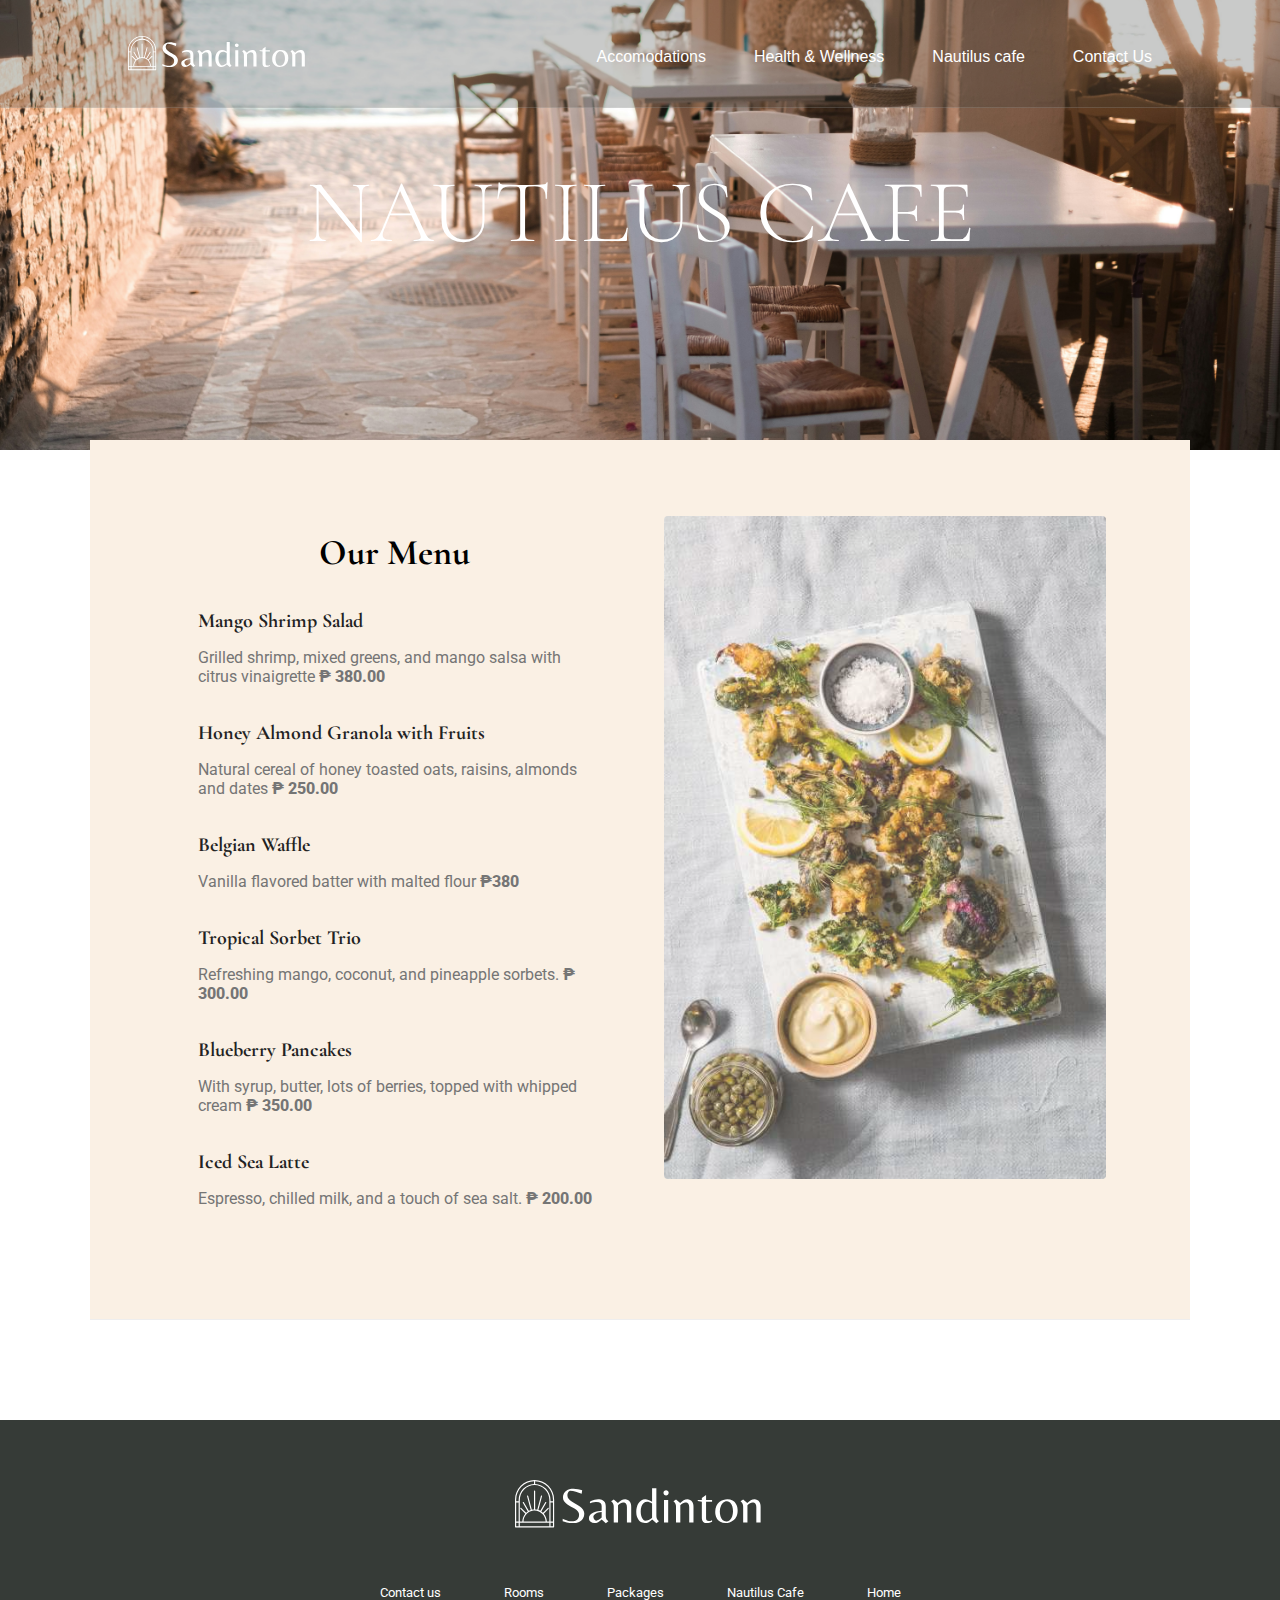
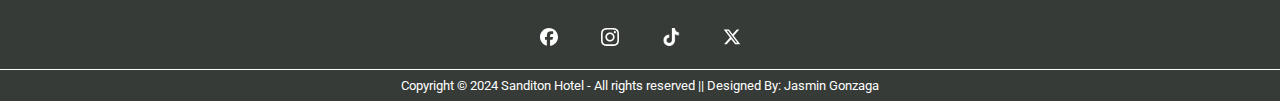
<file: cafe.html>
<!DOCTYPE html>
<html lang="en">

<head>
  <meta charset="utf-8">
  <meta name="viewport" content="width=device-width, initial-scale=1.0">
  <link href="styles.css" rel="stylesheet" type="text/css" />
  <title>Nautilus Cafe</title>
</head>

<body>
<!-- NAV MENU-->

    <script src="script.js"></script>
    <header class="header" id="navigation-menu">
        <div class= "container">
            <nav>
                <a href="index.html" class="logo"><img src="images/Vectorlogo white 2.svg" alt="logo"> </a>

                <ul class="nav-menu">
                    <li> <a href="room.html" class="nav-link">Accomodations</a></li>
                    <li><a href="facilities.html" class="nav-link">Health & Wellness</a></li>
                    <li><a href="cafe.html" class="nav-link">Nautilus cafe</a></li>
                    <li><a href="contacts.html" class="nav-link">Contact Us</a></li>
                </ul>
            </nav>
        </div>
    </header>

<!-- HEADER-->

    <section class="page-header">
        <div class="head_container">
            <div class="box">
                <div class="text">
                    <h1>Nautilus Cafe</h1>
                </div>
            </div>
            <div class="image">
                <img src="images/david-kaloczi-AuR4zhCKC_8-unsplash.jpg" alt="">
            </div>
        </div>
    </section>

<!-- MENU-->

<div class="menu">
    
    <div class="content">
        <div class="row padding-64" id="menu">
            <div class="col l6 padding-large">
          <h1 class="center">Our Menu</h1><br>
          <h4>Mango Shrimp Salad</h4>
          <p class="text-grey">Grilled shrimp, mixed greens, and mango salsa with citrus vinaigrette <span class="price">₱ 380.00</span></p><br>
        
          <h4>Honey Almond Granola with Fruits</h4>
          <p class="text-grey">Natural cereal of honey toasted oats, raisins, almonds and dates <span class="price">₱ 250.00</span></p><br>
        
          <h4>Belgian Waffle</h4>
          <p class="text-grey">Vanilla flavored batter with malted flour <span class="price">₱380</span></p><br>
        
          <h4>Tropical Sorbet Trio</h4>
          <p class="text-grey">Refreshing mango, coconut, and pineapple sorbets. <span class="price">₱ 300.00</span></p><br>
        
          <h4>Blueberry Pancakes</h4>
          <p class="text-grey">With syrup, butter, lots of berries, topped with whipped cream  <span class="price">₱ 350.00</span></p><br>
          
          <h4>Iced Sea Latte</h4>
          <p class="text-grey">Espresso, chilled milk, and a touch of sea salt. <span class="price">₱ 200.00</span></p>
          
        </div>

        <div class="col l6 padding-large">
            <img src="images/tablesetting.jpg" class="round image opacity-min" alt="Menu" style="width:100%">
          </div>
        </div>

    </div>

    <hr>
</div>

<!-- FOOTER-->

<footer>


  <div class="footer">  

    <div class="footer-img">
      <img src="images/Vectorlogo white 2.svg" alt="logo">
    </div>
    
    <div class="row" id="row1">
      <ul>
        <li><a href="contacts.html">Contact us</a></li>
        <li><a href="room.html">Rooms</a></li>
        <li><a href="facilities.html">Packages</a></li>
        <li><a href="cafe.html">Nautilus Cafe</a></li>
        <li><a href="index.html">Home</a></li>
      </ul>
    </div>

    <div class="footer-content" id="row2"></div>
      <div class="row">
      <a href=""><img src="images/Platform=Facebook, Color=Negative.svg" class="socmed" alt="fb logo"></a>
      <a href="#"><img src="images/Platform=Instagram, Color=Negative.svg" class="socmed" alt="ig logo"></a>
      <a href="#"><img src="images/Platform=TikTok, Color=Negative.png" class="socmed" alt="tiktok logo"></i></a>
      <a href="#"><img src="images/Platform=X (Twitter), Color=Negative.svg" class="socmed" alt="x logo"></i></a>
    </div>

    <div class="row" id="row3">
     Copyright © 2024 Sanditon Hotel - All rights reserved || Designed By: Jasmin Gonzaga 
    </div>
  </div>

</footer>


</body>

</html>
</file>
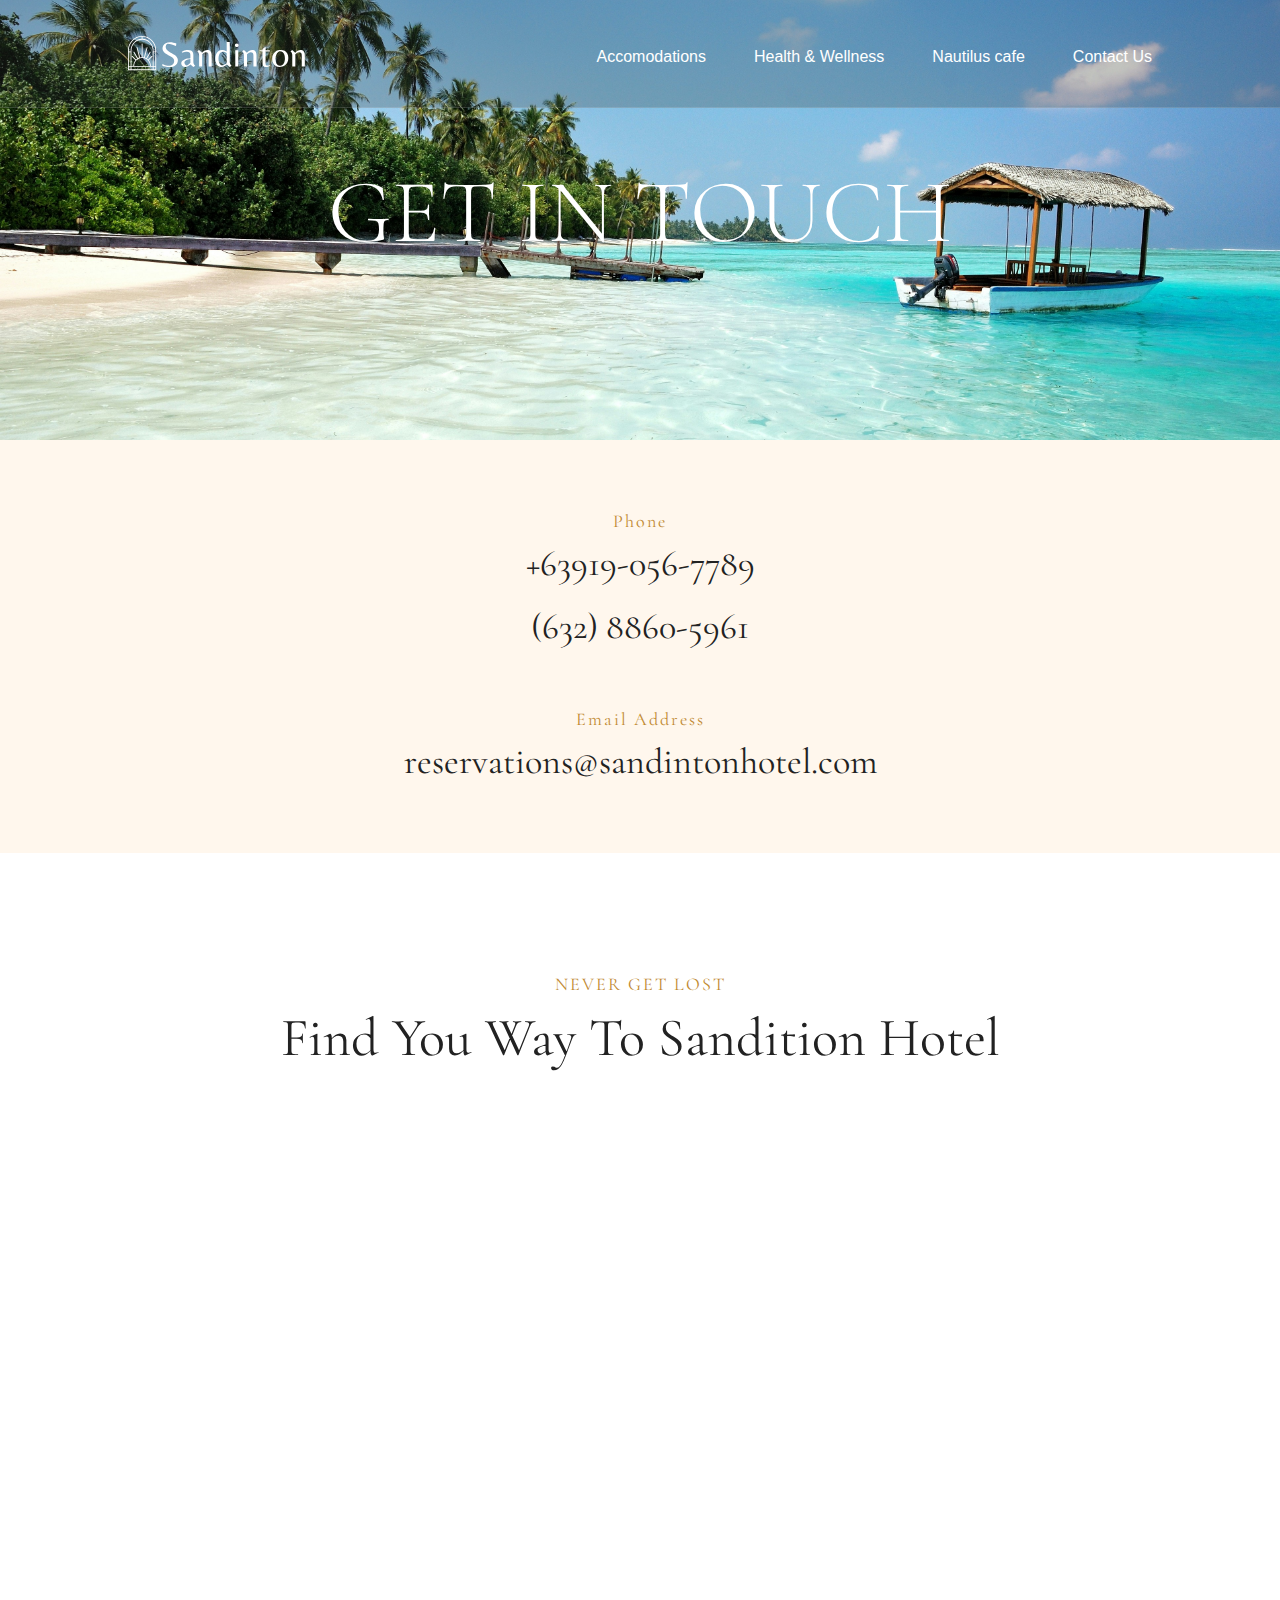
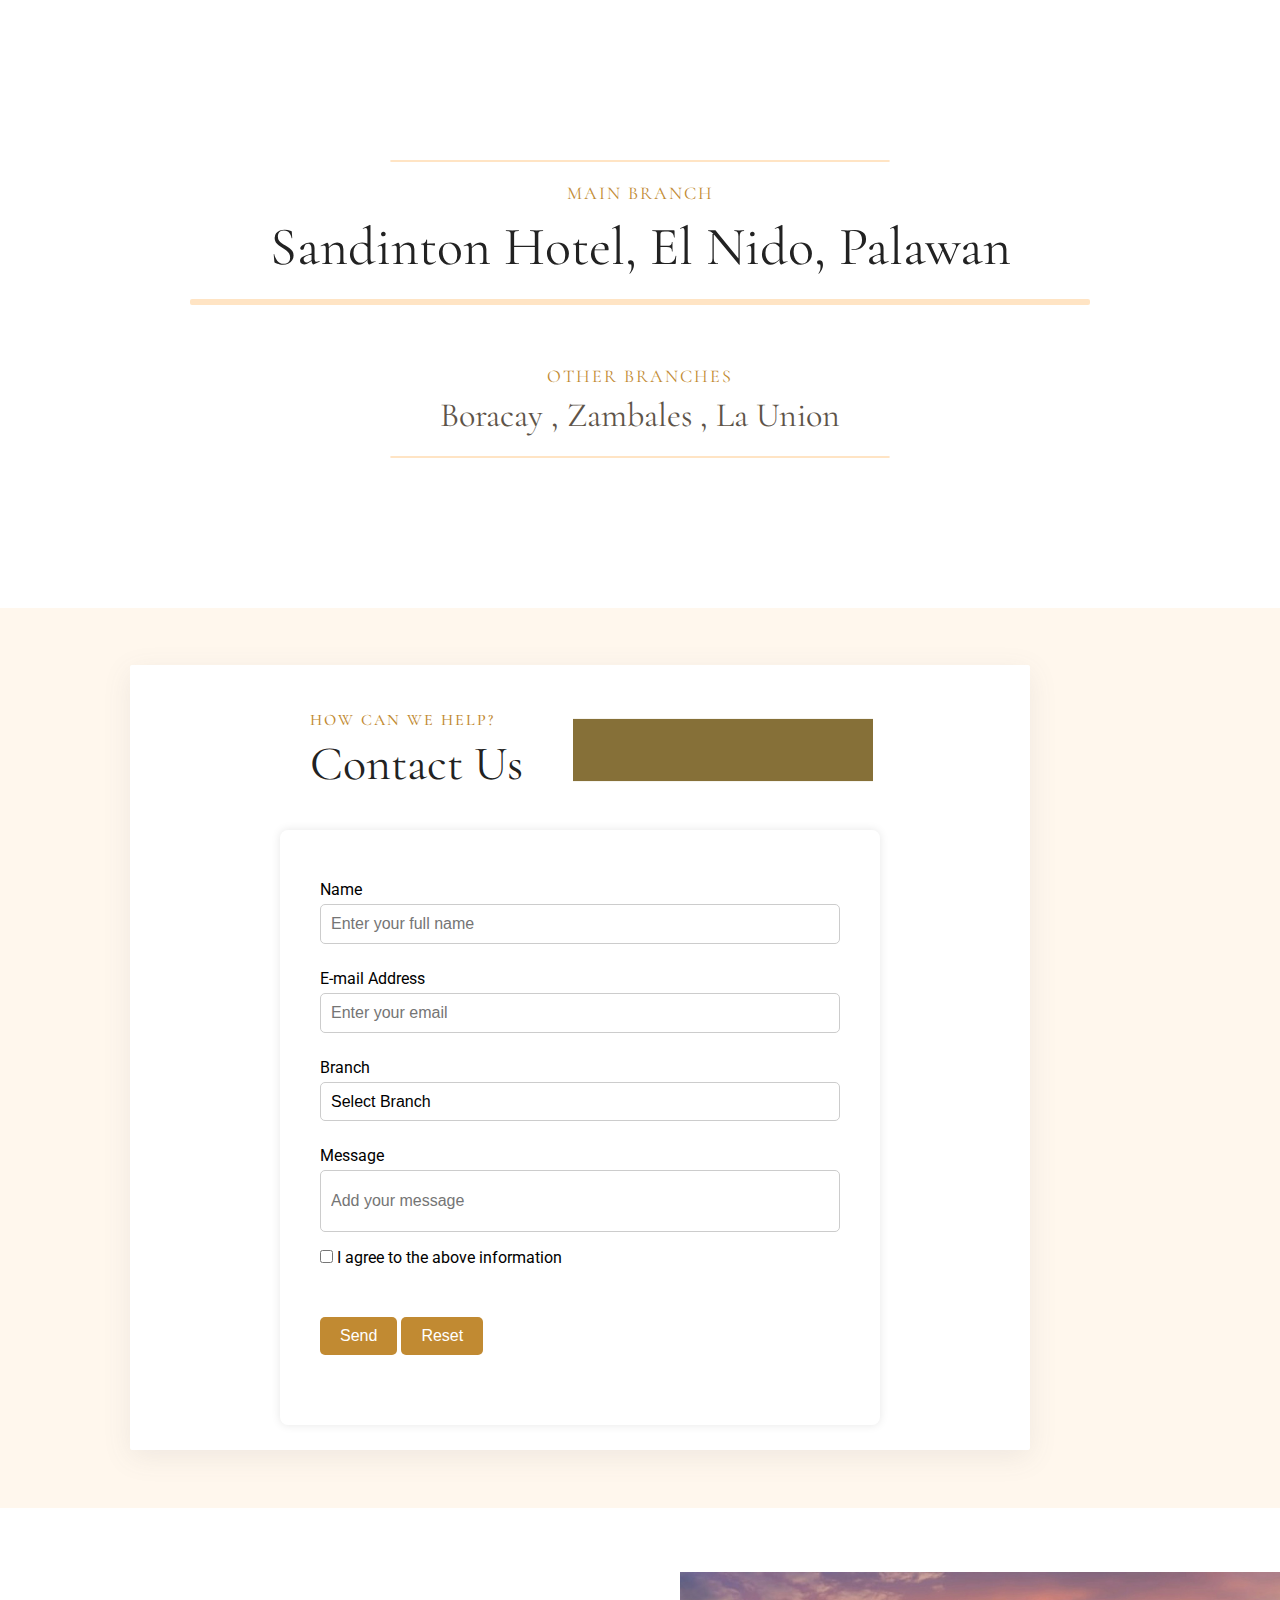
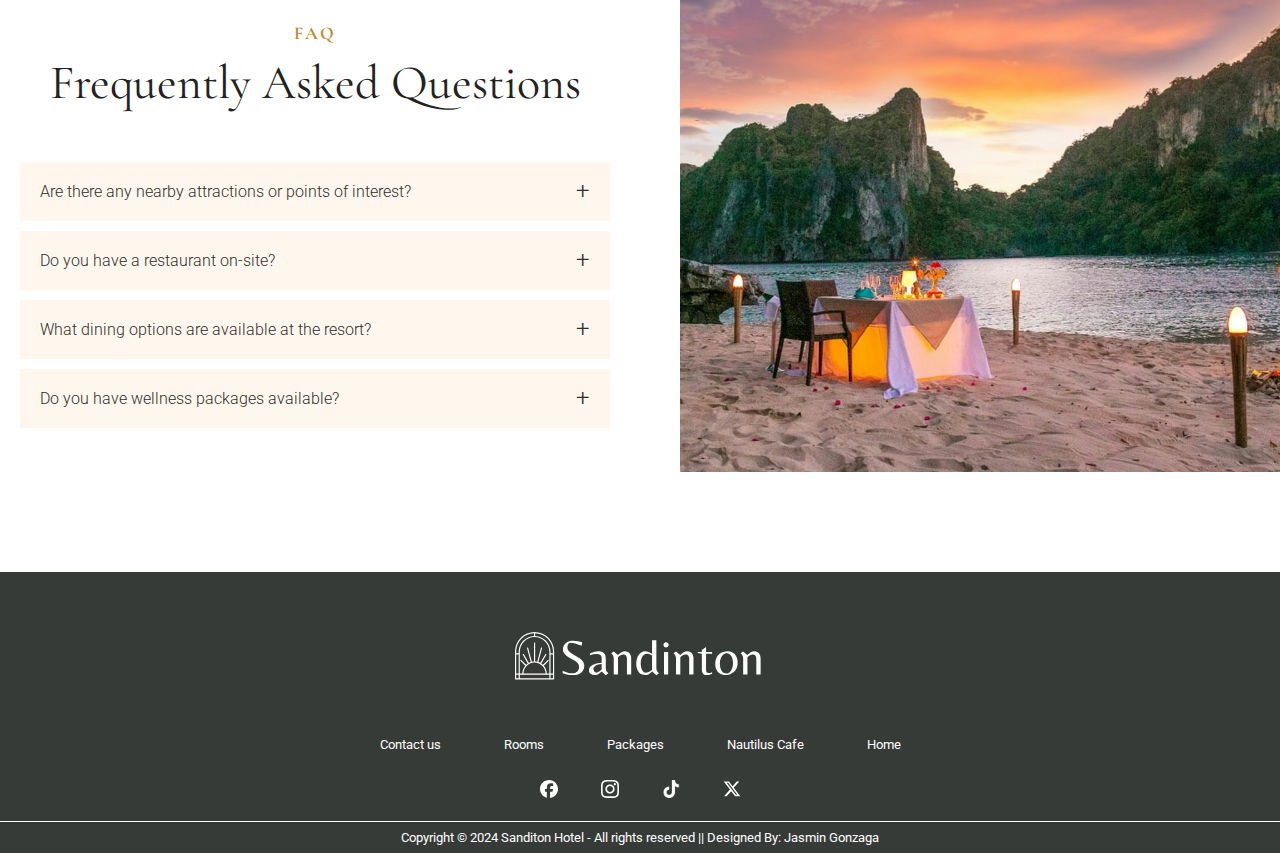
<file: contacts.html>
<!DOCTYPE html>
<html lang="en">

<head>
  <meta charset="utf-8">
  <meta name="viewport" content="width=device-width, initial-scale=1.0">

  <title>Contact Us</title>
  <link href="styles.css" rel="stylesheet" type="text/css" />
  <title>Contact Us</title>
</head>

<body>
<!-- NAV MENU-->

    <script src="script.js"></script>
    <header class="header" id="navigation-menu">
        <div class= "container">
            <nav>
                <a href="index.html" class="logo"><img src="images/Vectorlogo white 2.svg" alt="logo"> </a>

                <ul class="nav-menu">
                    <li> <a href="room.html" class="nav-link">Accomodations</a></li>
                    <li><a href="facilities.html" class="nav-link">Health & Wellness</a></li>
                    <li><a href="cafe.html" class="nav-link">Nautilus cafe</a></li>
                    <li><a href="contacts.html" class="nav-link">Contact Us</a></li>
                </ul>
            </nav>
        </div>
    </header>

<!-- HEADER-->

    <section class="page-header">
        <div class="head_container">
            <div class="box">
                <div class="text">
                    <h1>Get In Touch</h1>
                </div>
            </div>
            <div class="image">
                <img src="images/colin-watts-M1ObxvsWVhY-unsplash.jpg" alt="">
            </div>
        </div>

<!-- INFO-->

        <section class="contact">
            <h5 class="kind"> Phone </h5>
                <h2>+63919-056-7789 </h2>
                <h2>(632) 8860-5961</h2>
                <br>
            <h5 class="kind"> Email Address </h5>
                <h2>reservations@sandintonhotel.com</h2>
    </section>


<!-- MAP-->
    <div class="map-header">
        <h5>NEVER GET LOST</h5>
        <h2>Find You Way To Sandition Hotel</h2>
    </div>
    <section class="map top">
        <iframe src="https://www.google.com/maps/embed?pb=!1m18!1m12!1m3!1d3861.0507844553777!2d121.18258987574117!3d14.596182077183526!2m3!1f0!2f0!3f0!3m2!1i1024!2i768!4f13.1!3m3!1m2!1s0x3397bf45d68e5a9f%3A0x21a275f0933519f4!2sMelendres%20Farm!5e0!3m2!1sen!2sph!4v1708708498834!5m2!1sen!2sph" width="600" height="450" style="border:0;"
          allowfullscreen="" loading="lazy"></iframe>
      </section>
    </section>

    <div id="Full-address">
        <hr class="detail">
        <h5>MAIN BRANCH</h5>
        <h2>Sandinton Hotel, El Nido, Palawan</h2>
        <hr class="detail1">
        
        <br/><br/>
            <h5>OTHER BRANCHES</h5>
            <h3>Boracay , Zambales , La Union</h3>        
            <hr class="detail">

        </div>

    </div>

<!-- FORM-->

<div class="containerz">
    <div class="contact-box">
        <div class="left"></div>
        <div class="right">
            <div class="header">
                <div class="header-text">
                    <h5>HOW CAN WE HELP?</h5>
                    <h2>Contact Us</h2>
                </div>

                <div class="header-img">
                    <img src="images/Rectangle 4538.svg" alt="shape" id="shape">
                </div>
             </div>
            <form name="RegForm" class="RegForm" >
                
            <p>
                <label for="name">Name</label>
                <input type="text" id="name" name="Name" placeholder="Enter your full name"/>
                <span id="name-error" class="error-message"></span>
            </p>

            <br/>


            <p>
                <label for="email">E-mail Address</label>
                <input type="text" id="email" name="Email" placeholder="Enter your email"/>
                <span id="email-error" class="error-message"></span>
            </p>

            <br/>



            <p>
                <label for="subject">Branch</label>
                <select id="subject" name="subject">

                    <option value="">Select Branch</option> 
                    <option value="El Nido, Palawan">El Nido, Palawan</option>
                    <option value="Boracay">Boracay</option>
                    <option value="Liwliwa, Zambales">Liwliwa, Zambales</option>
                    <option value="La Union">La Union</option>

                </select>                 

                <span id="subject-error" class="error-message"></span>
            </p>

            <br/>

            <p>
                <label for="message">Message</label>
                <input type="text" id="message" name="message" placeholder="Add your message"/>
                <span id="message-error" class="error-message"></span>
            </p>



            <p id="checkbox-form">
                <input type="checkbox" id="agree" name="Agree"/>

                <label for="agree"
                    >I agree to the above
                    information</label
                >
                
                <br/>

                <span
                    id="agree-error"
                    class="error-message"
                ></span>
            </p>

            <br/>

            <p id="form-buttons">
                <input
                    type="button"
                    value="Send"
                    name="Submit"
                    onclick="validateForm()"
                />

                <input
                    type="reset"
                    value="Reset"
                    name="Reset"
                />
            </p>
    
        </form>
        
        </div>
    </div>
</div>

<!-- FAQ Accordion-->
 

<div class="accordion-box">
    
    <div class="accordion">

        <div class="accordion-title">
            <h5>FAQ</h5>
            <h2>Frequently Asked Questions</h2>
        </div>
        <div class="contentBx">
            <div class="label">Are there any nearby attractions or points of interest?</div>
            <div class="content">
                <p>Yes, our resort is ideally located near a variety of attractions including scenic hiking trails, cultural landmarks, and vibrant local markets. Our concierge team can provide recommendations and assist with arranging excursions.</p>
            </div>
        </div>

        <div class="contentBx">
            <div class="label">Do you have a restaurant on-site?</div>
            <div class="content">
                <p>Yes, we have a beachfront restaurant that serves organic, locally sourced meals focusing on health and wellness. Our menu is carefully crafted to nourish both body and soul.</p>
            </div>
        </div>

        <div class="contentBx">
            <div class="label">What dining options are available at the resort?</div>
            <div class="content">
                <p>We offer a variety of dining experiences, including our beachfront restaurant serving gourmet cuisine, a casual poolside bar, and in-room dining options for your convenience.</p>
            </div>
        </div>


        <div class="contentBx">
            <div class="label">Do you have wellness packages available?</div>
            <div class="content">
                <p>Absolutely! We offer tailored wellness packages that include activities such as yoga classes, guided meditation sessions, beachside fitness activities, nutritional workshops, and more. Contact our wellness concierge to customize your wellness retreat.</p>
            </div>
        </div>
    </div>

    <div class="accordion-img">
        <img src="images/cauayan-island-resort-9nN0t9m9onU-unsplash.jpg" class = "FAQ-img1" alt="">
    </div>

</div>

    <script>
    const accordion = document.getElementsByClassName("contentBx");

    for (i=0; 1<accordion.length; i++) {
    accordion[i].addEventListener('click', function(){
        this.classList.toggle('active')
     })
    }
    </script>



<!-- FOOTER-->

<footer>


    <div class="footer">  

      <div class="footer-img">
        <img src="images/Vectorlogo white 2.svg" alt="logo">
      </div>
      
      <div class="row" id="row1">
        <ul>
          <li><a href="contacts.html">Contact us</a></li>
          <li><a href="room.html">Rooms</a></li>
          <li><a href="facilities.html">Packages</a></li>
          <li><a href="cafe.html">Nautilus Cafe</a></li>
          <li><a href="index.html">Home</a></li>
        </ul>
      </div>

      <div class="footer-content" id="row2"></div>
        <div class="row">
        <a href=""><img src="images/Platform=Facebook, Color=Negative.svg" class="socmed" alt="fb logo"></a>
        <a href="#"><img src="images/Platform=Instagram, Color=Negative.svg" class="socmed" alt="ig logo"></a>
        <a href="#"><img src="images/Platform=TikTok, Color=Negative.png" class="socmed" alt="tiktok logo"></i></a>
        <a href="#"><img src="images/Platform=X (Twitter), Color=Negative.svg" class="socmed" alt="x logo"></i></a>
      </div>

      <div class="row" id="row3">
       Copyright © 2024 Sanditon Hotel - All rights reserved || Designed By: Jasmin Gonzaga 
      </div>
    </div>

</footer>

</body>
</html>
</file>
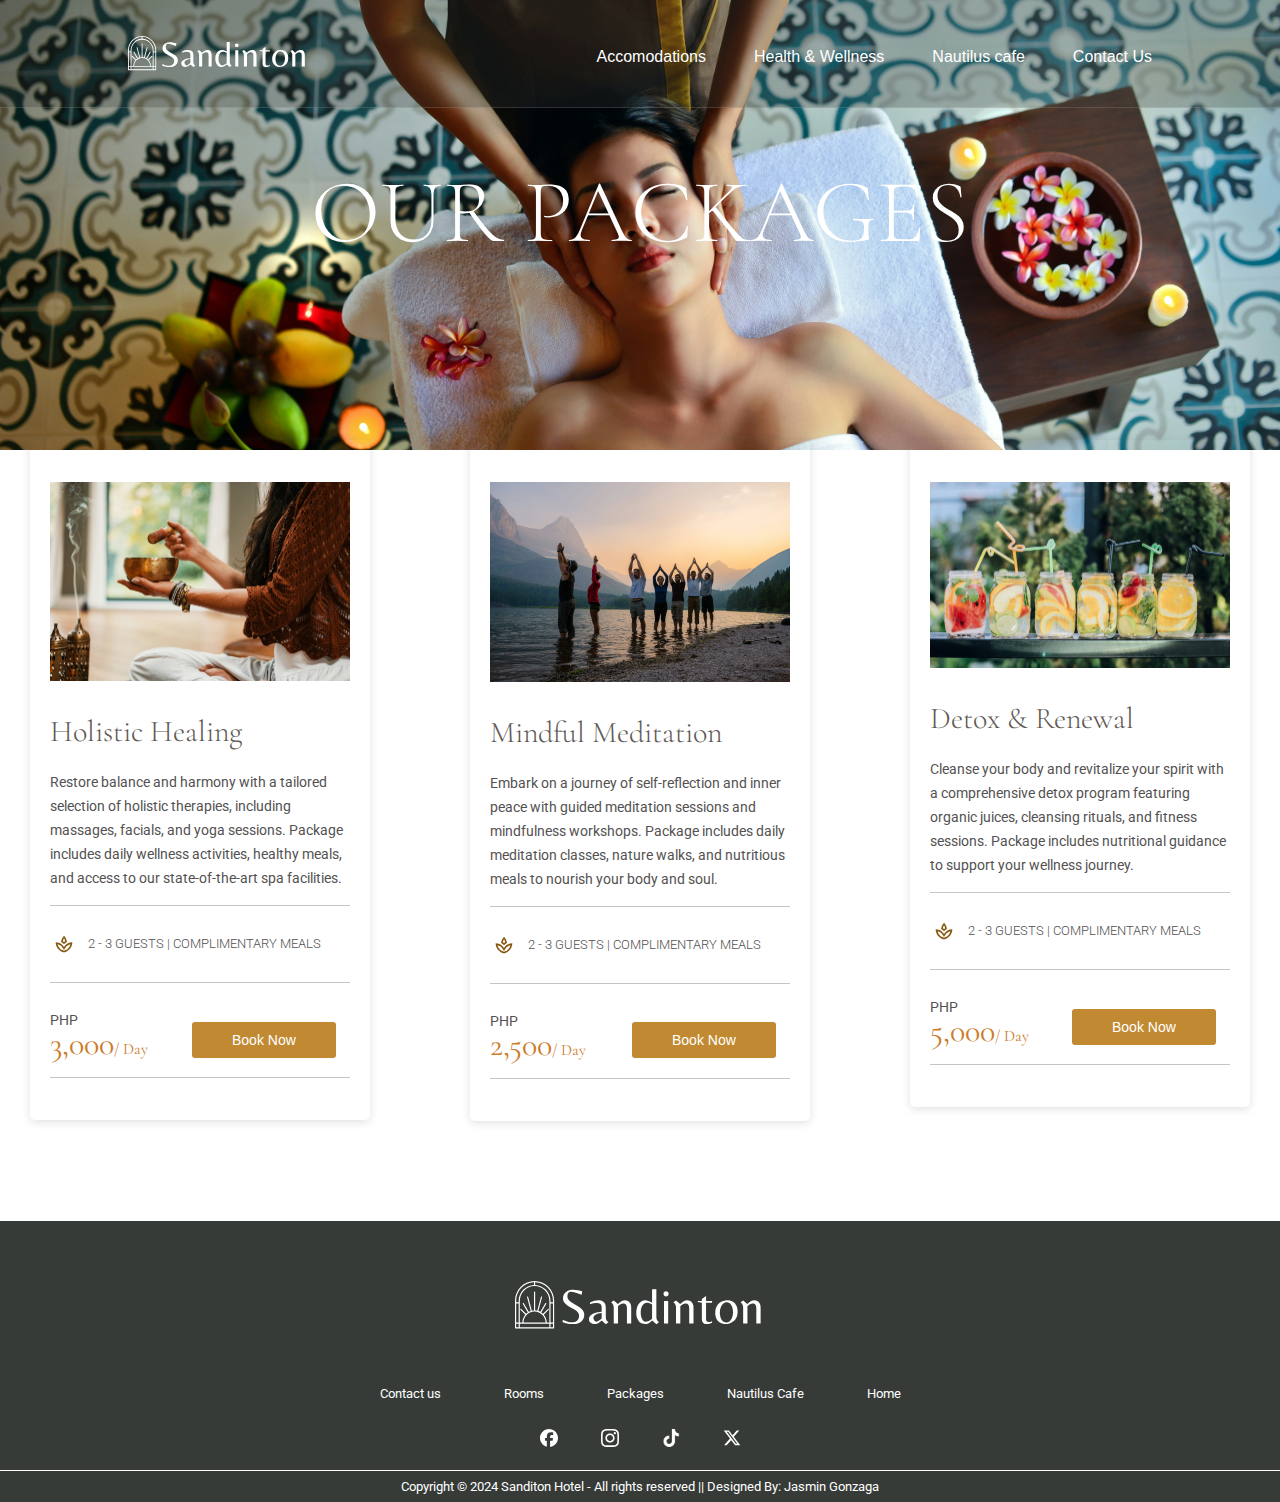
<file: facilities.html>
<!DOCTYPE html>
<html lang="en">

<head>
  <meta charset="utf-8">
  <meta name="viewport" content="width=device-width, initial-scale=1.0">

  <link href="styles.css" rel="stylesheet" type="text/css" />
  <title>Health & Wellness Packages</title>
</head>

<body>
<!-- NAV MENU-->

    <script src="script.js"></script>
    <header class="header" id="navigation-menu">
        <div class= "container">
            <nav>
                <a href="index.html" class="logo"><img src="images/Vectorlogo white 2.svg" alt="logo"> </a>

                <ul class="nav-menu">
                    <li> <a href="room.html" class="nav-link">Accomodations</a></li>
                    <li><a href="facilities.html" class="nav-link">Health & Wellness</a></li>
                    <li><a href="cafe.html" class="nav-link">Nautilus cafe</a></li>
                    <li><a href="contacts.html" class="nav-link">Contact Us</a></li>
                </ul>
            </nav>
        </div>
    </header>

<!-- HEADER-->

    <section class="page-header">
        <div class="head_container">
            <div class="box">
                <div class="text">
                    <h1>Our Packages</h1>
                </div>
            </div>
            <div class="image">
                <img src="images/the-anam-X1s5YSBw8lU-unsplash.jpg" alt="">
            </div>
        </div>


    </section>

<!-- packages-->
<section class="Our-packages">


<div class="packages-card">
<div class="card-container">
    <a href="/" class="hero-image-container">
        <img class="hero-image" src="images/conscious-design-VsI_74zRzAo-unsplash.jpg" alt="package image">
    </a>

    <main class="main-content">
        <h1><a href="#">Holistic Healing</a></h1>
        <p id="description-short">Restore balance and harmony with a tailored selection of holistic therapies, including massages, facials, and yoga sessions.
            Package includes daily wellness activities, healthy meals, and access to our state-of-the-art spa facilities.
        </p>
        <div class="flex-row">
            <div class="package-details">
                <img src="images/spa.svg" alt="icon details" class="small-image">
                <h2>2 - 3 Guests  |  complimentary meals</h2>
            </div>
        </div>
    </main>
    <div class="card-attribute">
      <p id="prices-card">PHP <span class="price-pack"><br/>3,000<span id="day">/ Day</span></span></p>
      <button class="book-now">Book Now</button>
      </div>
    </div>
</div>
</div>


<div class="packages-card">
  <div class="card-container">
      <a href="/" class="hero-image-container">
          <img class="hero-image" src="images/cole-allen-Lqv3cjyTMS8-unsplash.jpg" alt="package image">
      </a>
  
      <main class="main-content">
          <h1><a href="#">Mindful Meditation</a></h1>
          <p id="description-short">Embark on a journey of self-reflection and inner peace with guided meditation sessions and mindfulness workshops.
            Package includes daily meditation classes, nature walks, and nutritious meals to nourish your body and soul.
          </p>
          <div class="flex-row">
              <div class="package-details">
                  <img src="images/spa.svg" alt="icon details" class="small-image">
                  <h2>2 - 3 Guests  |  complimentary meals</h2>
              </div>
          </div>
      </main>
      <div class="card-attribute">
        <p id="prices-card">PHP <span class="price-pack"><br/>2,500<span id="day">/ Day</span></span></p>
        <button class="book-now">Book Now</button>
        </div>
      </div>
  </div>
  </div>

  <div class="packages-card">
    <div class="card-container">
        <a href="/" class="hero-image-container">
            <img class="hero-image" src="images/kaizen-nguy-n-jcLcWL8D7AQ-unsplash.jpg" alt="package image">
        </a>
    
        <main class="main-content">
            <h1><a href="#">Detox & Renewal</a></h1>
            <p id="description-short">Cleanse your body and revitalize your spirit with a comprehensive detox program featuring organic juices, cleansing rituals, and fitness sessions.
                Package includes nutritional guidance to support your wellness journey.
            </p>
            <div class="flex-row">
                <div class="package-details">
                    <img src="images/spa.svg" alt="icon details" class="small-image">
                    <h2>2 - 3 Guests  |  complimentary meals</h2>
                </div>
            </div>
        </main>
        <div class="card-attribute">
          <p id="prices-card">PHP <span class="price-pack"><br/>5,000<span id="day">/ Day</span></span></p>
          <button class="book-now">Book Now</button>
          </div>
        </div>
    </div>
    </div>


</section>


<!-- FOOTER-->

<footer>


    <div class="footer">  

      <div class="footer-img">
        <img src="images/Vectorlogo white 2.svg" alt="logo">
      </div>
      
      <div class="row" id="row1">
        <ul>
          <li><a href="contacts.html">Contact us</a></li>
          <li><a href="room.html">Rooms</a></li>
          <li><a href="facilities.html">Packages</a></li>
          <li><a href="cafe.html">Nautilus Cafe</a></li>
          <li><a href="index.html">Home</a></li>
        </ul>
      </div>

      <div class="footer-content" id="row2"></div>
        <div class="row">
        <a href=""><img src="images/Platform=Facebook, Color=Negative.svg" class="socmed" alt="fb logo"></a>
        <a href="#"><img src="images/Platform=Instagram, Color=Negative.svg" class="socmed" alt="ig logo"></a>
        <a href="#"><img src="images/Platform=TikTok, Color=Negative.png" class="socmed" alt="tiktok logo"></i></a>
        <a href="#"><img src="images/Platform=X (Twitter), Color=Negative.svg" class="socmed" alt="x logo"></i></a>
      </div>

      <div class="row" id="row3">
       Copyright © 2024 Sanditon Hotel - All rights reserved || Designed By: Jasmin Gonzaga 
      </div>
    </div>

</footer>

</body>
</html>
</file>
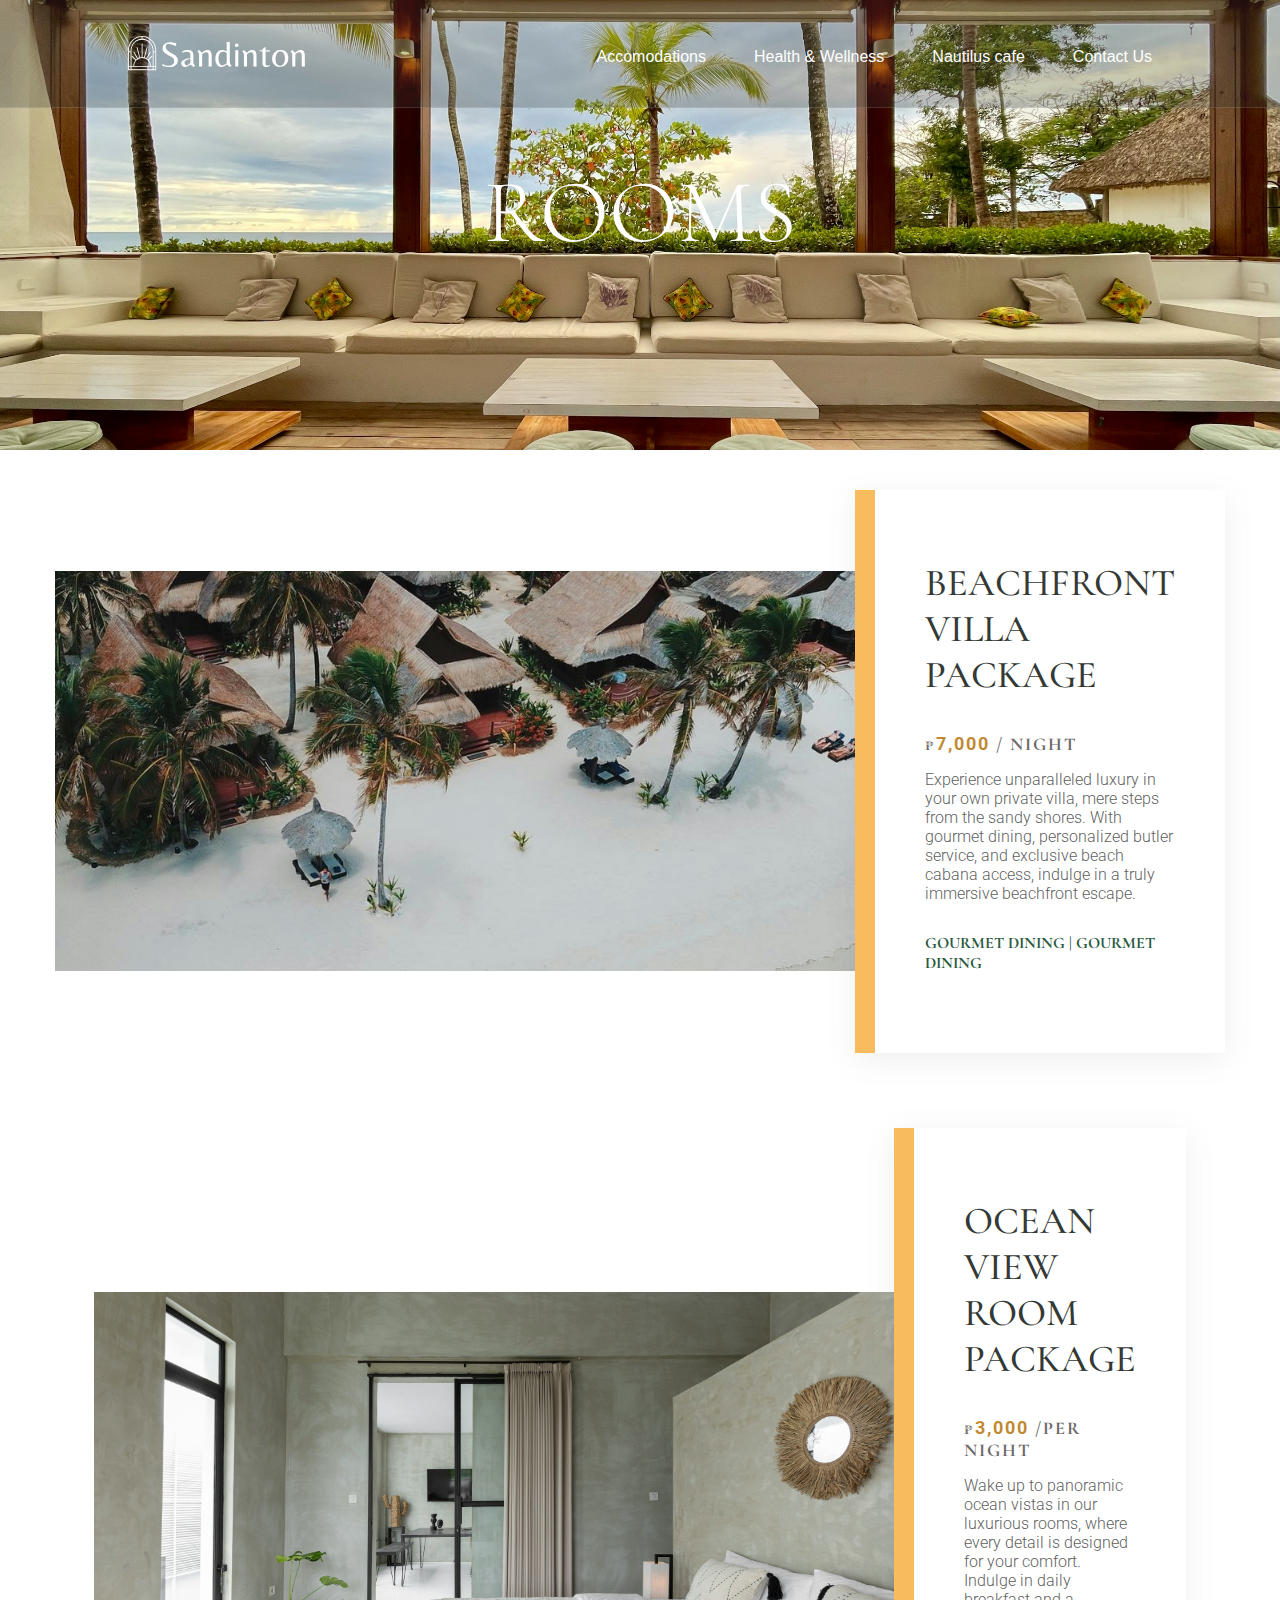
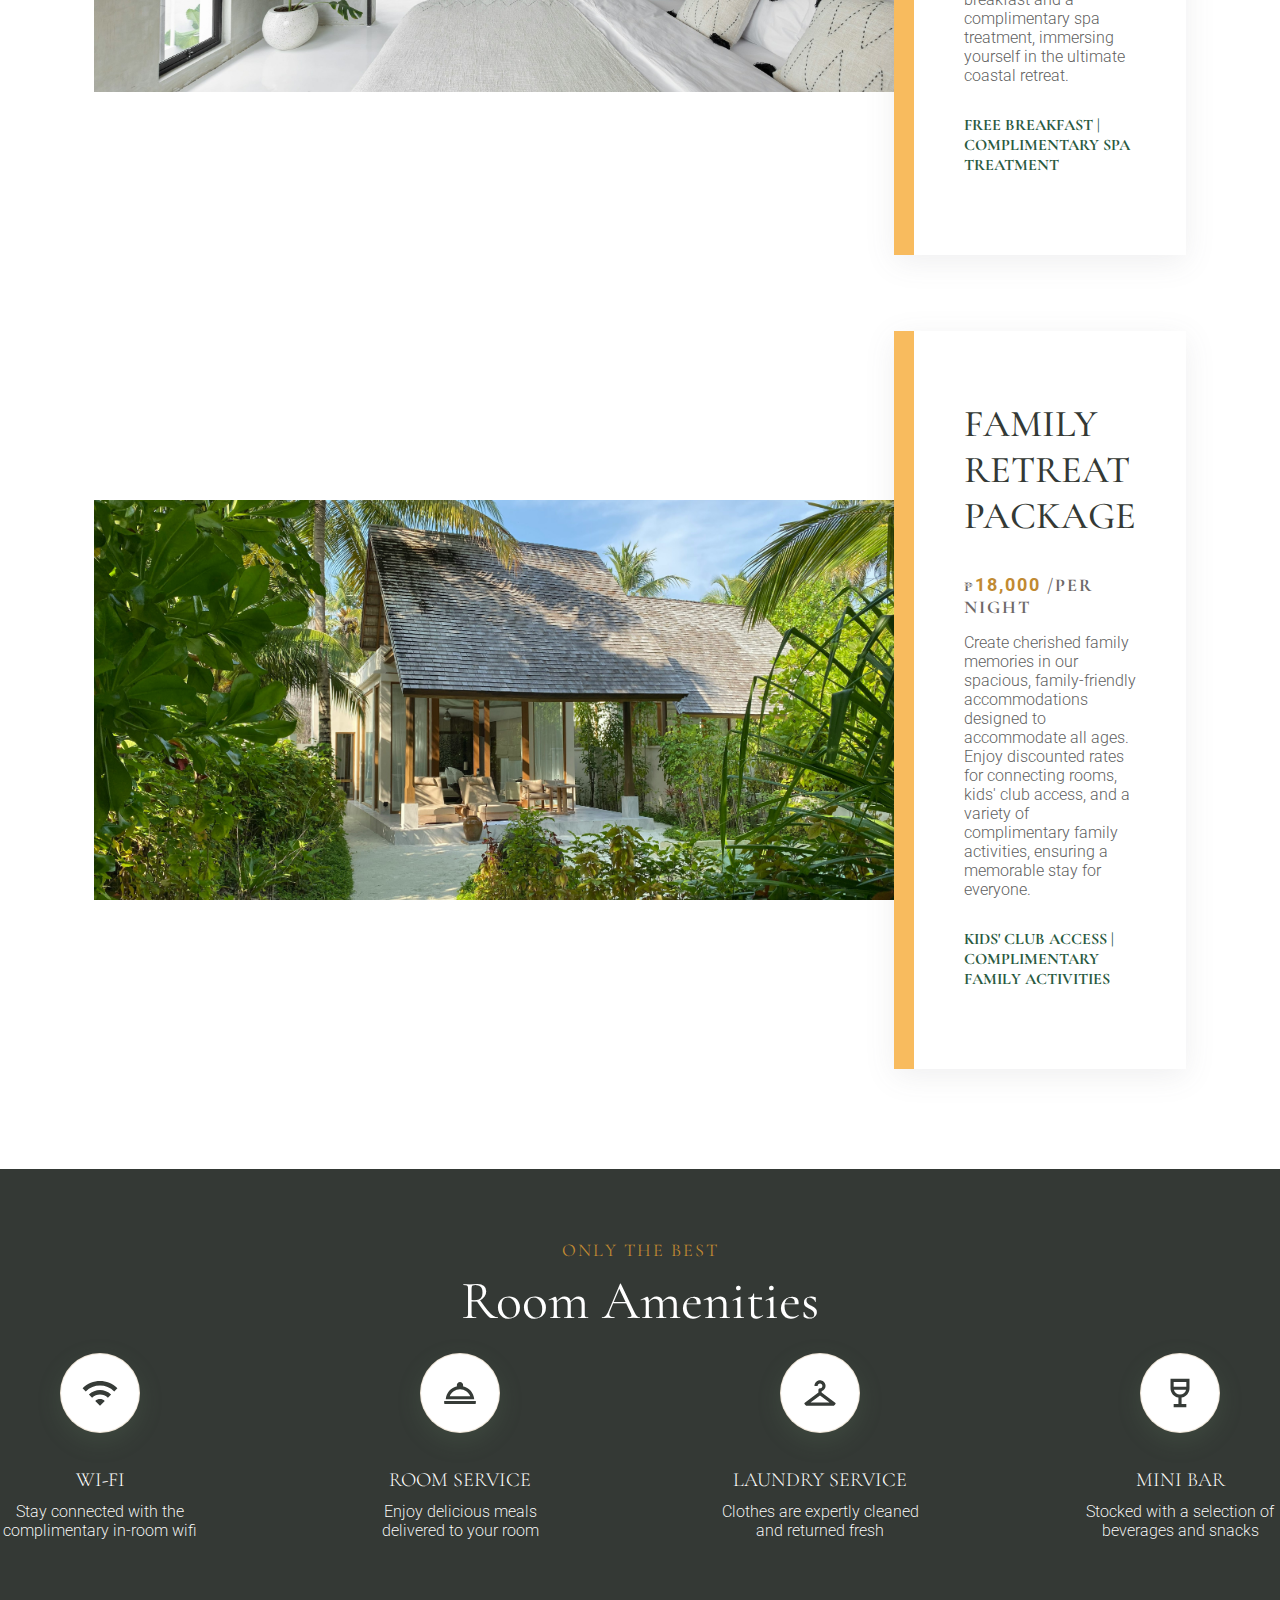
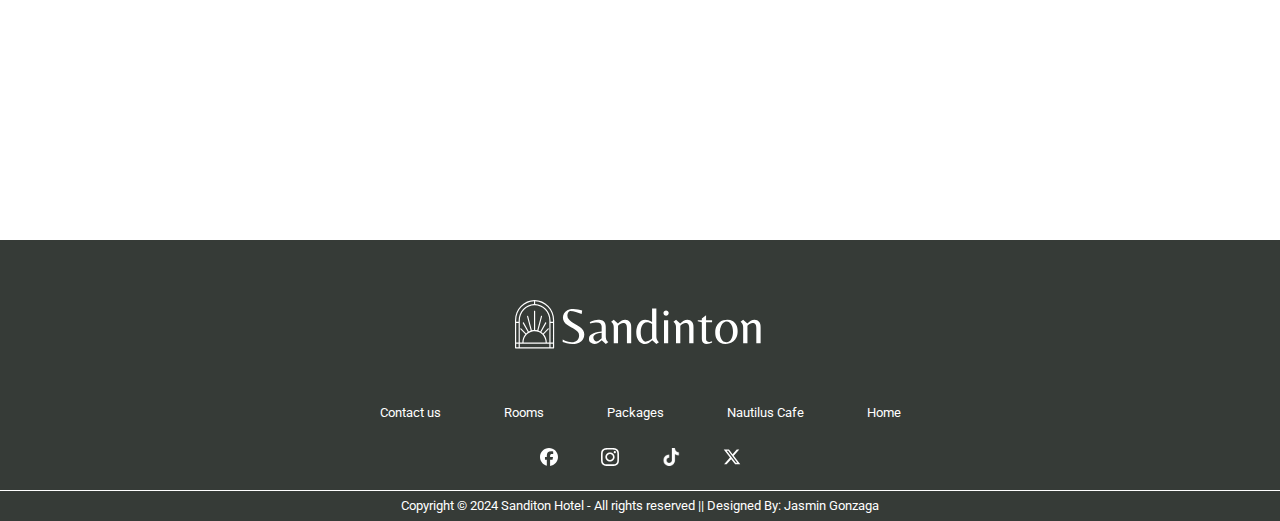
<file: room.html>
<!DOCTYPE html>
<html lang="en">

<head>
  <meta charset="utf-8">
  <meta name="viewport" content="width=device-width, initial-scale=1.0">
  <link href="styles.css" rel="stylesheet" type="text/css" />
  <title>Accomodations</title>
</head>

<body>
    <script src="script.js"></script>

<!-- NAV MENU-->

<script src="script.js"></script>
<header class="header" id="navigation-menu">
    <div class= "container">
        <nav>
            <a href="index.html" class="logo"><img src="images/Vectorlogo white 2.svg" alt="logo"> </a>

            <ul class="nav-menu">
                <li> <a href="room.html" class="nav-link">Accomodations</a></li>
                <li><a href="facilities.html" class="nav-link">Health & Wellness</a></li>
                <li><a href="cafe.html" class="nav-link">Nautilus cafe</a></li>
                <li><a href="contacts.html" class="nav-link">Contact Us</a></li>
            </ul>
        </nav>
    </div>
</header>

<!-- HEADER-->

<section class="page-header">
    <div class="head_container">
        <div class="box">
            <div class="text">
                <h1>ROOMS</h1>
            </div>
        </div>
        <div class="image">
            <img src="images/jared-schwitzke-KzwuluDWwrY-unsplash (1).jpg" alt="">
        </div>
    </div>
</section>

<!--RATES-->

<section id="room-rates-sec">
    <div class="rates">
    <div class="container flex">

      <div class="left-img">
        <img src="images/cauayan-island-resort-_h5OyNkFbOQ-unsplash.jpg" alt="">
      </div>
      
      <div class="right-rates">
        <h2>Beachfront Villa Package</h2>
        <p id="overnight-rates"> <span class="peso">₱</span>7,000 <span>/ night</span> </p>
        <p>Experience unparalleled luxury in your own private villa, mere steps from the sandy shores. With gourmet dining, personalized butler service, and exclusive beach cabana access, indulge in a truly immersive beachfront escape.</p>
        <h5 class="perks">gourmet dining | gourmet dining</h5>
      </div>
    </div>
  </div>

  <div class="rates">
    <div class="container flex">

      <div class="left-img">
        <img src="images/marvin-meyer-fBdlytm6Hp8-unsplash.jpg" alt="">
      </div>
      
      <div class="right-rates">
        <h2>Ocean View Room Package</h2>
        <p id="overnight-rates"> <span>₱</span>3,000 <span>/per night</span> </p>
        <p>Wake up to panoramic ocean vistas in our luxurious rooms, where every detail is designed for your comfort. Indulge in daily breakfast and a complimentary spa treatment, immersing yourself in the ultimate coastal retreat.</p>
        <h5 class="perks">FREE breakfast | complimentary spa treatment</h5>

      </div>
    </div>
  </div>

  <div class="rates">
    <div class="container flex">

      <div class="left-img">
        <img src="images/datingscout-atJtPEgRDPA-unsplash.jpg" alt="">
      </div>
      
      <div class="right-rates">
        <h2>Family Retreat Package</h2>
        <p id="overnight-rates"> <span>₱</span>18,000 <span>/per night</span> </p>
        <p>Create cherished family memories in our spacious, family-friendly accommodations designed to accommodate all ages. Enjoy discounted rates for connecting rooms, kids' club access, and a variety of complimentary family activities, ensuring a memorable stay for everyone.</p>
        <h5 class="perks">kids' club access | complimentary family activities</h5>

      </div>
    </div>
  </div>
</section>



<!-- ICONS -->


  <div class="icons">
    <div class="icon-text">
      <h5>ONLY THE BEST</h5>
      <h2>Room Amenities</h2>
    </div>
    <div class="container flex">

      <div class="icon-set">

        <div class="icon-1">
          <img src="images/wifi.svg" alt="">
        </div>

        <div class="text">
          <h3>Wi-Fi</h3>
          <h5>Stay connected with the complimentary in-room wifi</h5>
        </div>
      </div>

      <div class="icon-set">

        <div class="icon-1">
          <img src="images/room_service.svg" alt="">
        </div>

        <div class="text">
          <h3>Room Service</h3>
          <h5>Enjoy delicious meals delivered to your room</h5>
        </div>
      </div>

      <div class="icon-set">

        <div class="icon-1">
          <img src="images/checkroom.svg" alt="">
        </div>

        <div class="text">
          <h3>Laundry Service</h3>
          <h5>Clothes are expertly cleaned and returned fresh</h5>
        </div>
      </div>

      <div class="icon-set">

        <div class="icon-1">
          <img src="images/wine_bar.svg" alt="">
        </div>

        <div class="text">
          <h3>Mini Bar</h3>
          <h5>Stocked with a selection of beverages and snacks</h5>
        </div>
      </div>
      
    </div>
  </div>

  <br><br>
</section>


<!-- FOOTER-->

<footer>


  <div class="footer">  

    <div class="footer-img">
      <img src="images/Vectorlogo white 2.svg" alt="logo">
    </div>
    
    <div class="row" id="row1">
      <ul>
        <li><a href="contacts.html">Contact us</a></li>
        <li><a href="room.html">Rooms</a></li>
        <li><a href="facilities.html">Packages</a></li>
        <li><a href="cafe.html">Nautilus Cafe</a></li>
        <li><a href="index.html">Home</a></li>
      </ul>
    </div>

    <div class="footer-content" id="row2"></div>
      <div class="row">
      <a href=""><img src="images/Platform=Facebook, Color=Negative.svg" class="socmed" alt="fb logo"></a>
      <a href="#"><img src="images/Platform=Instagram, Color=Negative.svg" class="socmed" alt="ig logo"></a>
      <a href="#"><img src="images/Platform=TikTok, Color=Negative.png" class="socmed" alt="tiktok logo"></i></a>
      <a href="#"><img src="images/Platform=X (Twitter), Color=Negative.svg" class="socmed" alt="x logo"></i></a>
    </div>

    <div class="row" id="row3">
     Copyright © 2024 Sanditon Hotel - All rights reserved || Designed By: Jasmin Gonzaga 
    </div>
  </div>

</footer>

</body>
</html>
</file>
<file: styles.css>
/*------GENERAL------*/

@import url('https://fonts.googleapis.com/css2?family=Luxurious+Script&family=Seaweed+Script&family=Vujahday+Script&display=swap');
@import url('https://fonts.googleapis.com/css2?family=Luxurious+Script&family=Roboto:ital,wght@0,100;0,300;0,400;0,500;0,700;0,900;1,100;1,300;1,400;1,500;1,700;1,900&family=Seaweed+Script&family=Vujahday+Script&display=swap');
@import url('https://fonts.googleapis.com/css2?family=Cormorant+Garamond:ital,wght@0,300;0,400;0,500;0,600;0,700;1,300;1,400;1,500;1,600;1,700&display=swap');

html {
    height: 100%;
    width: 100%;
  }
  
  
  * {
    padding: 0;
    margin: 0;
    box-sizing: border-box;
  }
  
  
  html,
  body {
    font-family: 'Cormorant Garamond', serif;
    scroll-behavior: smooth
  }
  
  li {
    list-style: none;
  }
  
  a {
    text-decoration: none;
  }
  
  .container {
    max-width: 80%;
    margin: auto;
  }
  
  .head_container {
    max-width: 90%;
    margin: auto;
  }

  p {
    font-family: 'roboto', sans-serif;
  }

  button {
    padding: 10px 40px;
    background: #FFFFFF22;
    border: 2px solid white;
    border-radius: 5px;
    color: white;
    margin-top: 15px;
  }

  
  /* --------HEADER/ NAV MENU-----------*/
  
  header {
    height: 12vh;
    background-color: #34393544; 
    border-bottom: 1px solid rgba(255, 255, 255, 0.13);
  }

  .header-index {
    height: 12vh;
    background-color: #ebf1ec13; 
    border-bottom: 1px solid rgba(255, 255, 255, 0);
  }
  
  .logo img {
    width: 180px;
    height: auto;
    padding-top: 15px auto;
  }
  
  header nav {
    display: flex;
    justify-content: space-between;
    align-items: center;
    padding-top: 4vh;
  }
  
  header ul {
    display: flex;
    justify-content: space-between;
    align-items: center;
  }
  
  header ul li {
    margin-left: 3rem;
  }
  
  header ul li a {
    font-size: 1.2 rem;
    font-weight: 100;
    color: white;
    transition: 0.5s;
    font-family: 'Quattrocento Sans', sans-serif;
  }
  
  header ul li a:hover {
    background-color: #c1b086AA;
    padding: 15px;
    border-radius: 20px;
  }
  
  
  /*--------- BANNER------------ */
  
  #banner-logo {
    width: 200px;
  }
  
  .home .image img {
    position: absolute;
    top: 0;
    left: 0;
    z-index: -1;
    width: 100%;
    height: 100%;
    object-fit: cover;
  }
  
  .home .text {
    color: white;
    margin: 10% 0 0 0;
    text-shadow: #5f5f5f20;
    text-align: center;

  }

  .home .box {
    text-align: center;
  }
  
  .home .banner-texts {
    font-size: 7em;
    font-weight: 500;
    text-transform: uppercase;
    line-height: 100%;
    z-index: 1;
    text-shadow: 2px 4px 3px rgba(0,0,0,0.1);
    
  }

  .home #stylized {
    font-family: 'Vujahday Script', serif;
    font-size: 80px;
    font-weight: 600;
    text-transform: uppercase;

    position:relative;
    top: -160px;
    color: #ffb639;
    letter-spacing: 20px;

  }
  
  .home p {
    font-weight: 200;
    line-height: 24px;
    font-family: 'Quattrocento Sans' , sans-serif;
    font-size: 17px;
    margin: 15px 0 15px 10px;
  }
  
  .home button {
    background: none;
    border: none;
    border-radius: 0;
    color: white;
    font-size: 16px;
    padding-left: 0;
  }

  .learn-more-chevron {
    height: 24px;
    padding: 0;
    position: relative;
    top: 20px;
    right: 35px;
  }

  .learn-more{
    padding: 0 5px 0 5px;
    width: fit-content;
    height: fit-content;
    border-bottom: 1.5px white solid;
  }


  .learn-more:hover {
    background-color: rgba(248, 236, 236, 40%);
  }


  /*--------- CAROUSEL------------ */

/* Slideshow container */
.home .image .slideshow-container {
  max-width: 1000px;
  position: relative;
  margin: auto;
}

/* Hide the images by default */
.mySlides {
  display: none;

}


#slide1 {display:block}

/* Next & previous buttons */
.prev, .next {
  cursor: pointer;
  position: absolute;
  top: 50%;
  width: auto;
  margin-top: -80px;
  padding: 20px;
  color: white;
  font-weight: bold;
  font-size: 18px;
  transition: 0.6s ease;
  border-radius: 30px 30px 30px 30px;
  user-select: none;
  background-color: rgba(239, 234, 234, 0.3);
}

/* Position the "next button" to the right */
.next {
  right: 50px;
  border-radius: 30px 30px 30px 30px;
}

/* On hover, add a black background color with a little bit see-through */
.prev:hover, .next:hover {
  background-color: rgba(216, 214, 214, 0.8);
  padding: 20px;
}



/* The dots/bullets/indicators */
.dot {
  cursor: pointer;
  height: 10px;
  width: 10px;
  margin: 0 2px;
  background-color: #ffffff40;
  border-radius: 50%;
  display: inline-block;
  transition: background-color 0.6s ease;

  position: relative;
  top: -70px;
}

.active, .dot:hover {
  background-color: #717171;
}




    /*--------- ABOUT SECTION ------------*/

   

      .top {
        position: relative;
        height: 780px;
        margin-bottom: 10px;
        padding: 0;
      }

      .about .container {
        height: 780px;
        margin-top: 50px;
      }
      
      
      .left, .right {
        width: 50%;
      }

      .left{
        margin-left:15%
      }

      .right {
        position: relative;
        right: 60px;
        top: 80px;
        background-color: white;
        padding: 20px 0;
         box-shadow: rgba(100, 100, 111, 0.1) 0px 7px 29px 0px;
        border-radius: 2px;
        height:fit-content;
        width: 900px;
      }
      
      #about {
        margin-top: 40px;
        align-content: center;
      }
      
      .about .img {
        position: relative;
        margin: auto;
        
      }
      
      .about .image1 {
        width: 310px;
        height: 450px;
        object-fit: cover;
      }
      
      .about .image2 {
        width: 610px;
        height: 720px;
        position: absolute;
        object-fit: cover;
      }
      
      .heading {
        position: relative;
        margin: auto 100px;
        
      }
      
      
      .heading h5 {
        font-weight: 500;
        letter-spacing: 2px;
        padding-top: 20px;
        color: #5f5f5f;
        font-size: 14px;


      }
      
      .heading h2 {
        font-size: 30px;
        font-weight: 400;
        margin: 3px 0 20px 0;
        color: #222222;
      }
      
      .heading p {
        margin-bottom: 20px;
        line-height: 25px;
        color: #5f5f5f;
        margin: 0 0 5px 0;
        max-width: 500px;
        font-weight: 300;
        
      }
      
      .heading .btn1 {
        margin: 10px 0 20px 0;
      }
      
      .btn1 {
        background: #c18a32;
        color: white;
        text-decoration: none;
      }
      
      .btn1:hover {
        background: rgb(240, 216, 188);
        color: rgb(85, 53, 27);
      }


      .flex {
        display: flex;
      }

      .about .right {
        text-align: left;
        margin: 10px 20px;
      }

      

      .divider {
        width: 50%;
        height: 3px;
        margin-left: -40px;

        margin-bottom: -3px
      }

      .about-icon {
        position: relative;
        right: 15%;
        top: 80%;
      }

      .about-icon img {
        height: 10%;
      }

      .about-icon1 {
        position: relative;
        left: -85%;
        top: 80%;
      }

      .about-icon1 img {
        height: 10%;
      }
    

       /*--------- ABOUT SECTION V2------------*/

       .left-text, .right-img {
        width: 50%;
      }

      .left-text {
        margin-top: 50px;
        position: relative;
        left: 60px;
        top: 30px;
        background-color: white;
        padding: 20px 0;
         box-shadow: rgba(100, 100, 111, 0.1) 0px 7px 29px 0px;
        border-radius: 2px;
        z-index: 1;
        height:fit-content;
        width: 800px;
      }

      .right-img {
        position: relative;
        right: 100px;
      }

    

      .heading2 {
        position: relative;
        margin: auto 0px;
        text-align: right;
        margin-right: 80px;;
      }
      
      
      .heading2 h5 {
        font-weight: 500;
        letter-spacing: 2px;
        padding-top: 20px;
        color: #5f5f5f;
        font-size: 14px;
      }
      
      .heading2 h2 {
        font-size: 30px;
        font-weight: 400;
        margin: 3px 0 20px 0;
        color: #222222;
      }
      
      .heading2 p {
        margin-bottom: 20px;
        line-height: 25px;
        color: #5f5f5f;
        margin: 0 0 10px 0;
        max-width: 500px;
        margin-left: auto;
      }
      
      .heading2 .btn1 {
        margin: 30px 0 20px 0;
      }

      .divider2 {
        width: 50%;
        height: 3px;
        margin-right: -90px;

        margin-bottom: -3px
      }

      .flex2 {
        display: flex;
      }

      #about2 {
        margin-top: 40px;
        align-content: center;
        margin-bottom: 100px;
      }

      .spacer {
        background-color: #343935;
        border: 0 none;
        color: #343935;
        height: 150px;
        margin: 0;
        width: 100vw;
      }

    /*--------- WHY CHOOSE US?------------*/

      .why-header-text {
        text-align: center;
        background-color: #E3D6BF;
        padding: 5% 2%;
        max-height: 240px;

        display: flex;
        column-gap: 15%;
      }

      .why {
        /*background-color: rgba(233, 201, 162, 40%);*/
        height: max-content;
        margin-top: 15%;
      }

      .text-flex-bg{
        width: 100%;
      }

      .flex-text-set {
        display: flex;
        flex-flow: row wrap;
        margin: 1% 0 100px 0;
        padding: 0 5px;       
      }

      .why h2 {
        font-size: 54px;
        font-weight: 400;
        margin: 10px 0 20px 0;
        color: #343935;
        text-align: left;
      }

      .why h5 {
        font-weight: 700;
        letter-spacing: 2px;
        color: #c18a32;
        text-align: left;
        font-size: 18px;
      }
      

      .divider-why {
        height: 87px;
        width: 40%;
        background-color: #343935;
      }

      .text-set {
        width: 25%;
        margin: 0 30px 0 30px;
        align-items: center;
      }


      .text-set h6 {
        font-size: 2em;
        font-weight: 500;
        color: #C18A32;
        position: relative;
        right: 20px;
        top: -10px;
      }

      .text-set h3 {
        font-size: 32px;
        font-weight: 500;
        padding: 8px 0 10px 0;
        color: #343935
      }

      .text-set p {
        font-size: 16px;
        color: #5f5f5f;
        text-align: left;
        font-family: 'roboto', sans-serif;
        font-weight: 300;
        width: 80%;
      }

      .text-set {
        margin:  50px 50px 80px 50px;
      }



  /*--------- TESTIMONIAL------------*/

  .testimonial {
    background-image: linear-gradient(to bottom, rgba(250, 252, 245, 0.5), rgba(188, 136, 73, 0.474)), 
    url(images/elizeu-dias-xarhNpLSHTk-unsplash.jpg);
    object-fit: cover;
    background-repeat: no-repeat;
    background-position: center;
    height: 80vh;
  }

  .testimonial-container {
    background-color: white;
    width: 40%;
    height: fit-content;
    padding: 60px 50px;
    border-radius: 5px;;

    position:relative;
    left: 10%;
    top: 10%;
  }

  .testimonial h3 {
    font-weight: 600;
    font-size: 20px;
    color: #865e1c;
  }

  .testimonial p {
    color: #535151;
    font-weight: 300;
    font-size: ;
  }

  .quote-img {
    width: 10%;
  }
  .testimonial-h2 {
    text-align: left;
    font-weight: 200;
    font-size: 32px;
    margin: 20px 0;
    color: #343935;
  }

  .testimonial-text {
    text-align: center;
  }

  .avatar-flex {
    display: flex;
    align-items: center;
    justify-content: left;
    column-gap: 20px;
    margin-top: 5%
    
  }


  .avatar-flex img {
    width: 54px;
    height: 54px;
  }





  /*--------- CONTACT US------------*/

  .contact-CTA {
    background-image: linear-gradient(to bottom, rgba(250, 252, 245, 0.5), rgba(188, 136, 73, 0.474)), 
    url(images/liana-mikah-m_TTQHOMutM-unsplash.jpg);
    max-height: 500px;
    object-fit: cover;
    background-repeat: no-repeat;
    background-position: bottom 45% right 0px;
    padding-top: 145px;
    padding-bottom: 145px;
    margin-top: 5% ;
  }

  .contact-CTA .text {
    text-align: center;
  }

  .contact-CTA h3 {
    font-size: 40px;
    color: white;
    font-weight: 500;
  }


    /*--------- FOOTER------------*/

    
    .footer-img img {
      padding: 30px 0;
      width: 250px;
    }

    .footer{
      background: #363B37;
      padding:30px 0 0 0;
      font-family: 'roboto', sans-serif;
      text-align:center;
      margin-top: 100px;
      }
      
      .footer .row{
      width:100%;
      margin:1% 0%;
      padding:0.6% 0%;
      color:rgb(255, 255, 255);
      font-size:0.8em;
      }
      
      .footer .row a{
      text-decoration:none;
      color:rgb(255, 255, 255);
      transition:0.5s;
      }
      
      .footer .row a:hover{
      color:#ffffff;
      }
      
      .footer .row ul{
      width:100%;
      }
      
      .footer .row ul li{
      display:inline-block;
      margin:0px 30px;
      }
      
      .footer .row a i{
      font-size:2em;
      margin:0% 1%;
      }
      
      @media (max-width:720px){
      .footer{
      text-align:left;
      padding:5%;
      }
      .footer .row ul li{
      display:block;
      margin:10px 0px;
      text-align:left;
      }
      .footer .row a i{
      margin:0% 3%;
      }
      }

      .socmed {
        height: 18px;
        width: 18px;
        margin: 0 20px;
      }

      #row3 {
        border-top: 1px white solid;
      }




/*--------------CAFE--------*/

   .menu p {
    margin-bottom: 8px;
    color: #5f5f5f;
}

.menu {
   background-color: rgb(250, 240, 228); 
    margin-left: auto;
    margin-right: auto;
    max-width: 1100px;
    max-height:min-content;
    margin-top: 5%;
}


.menu h4 {
    font-size: 24px;
    margin: 0 24px;
    color: #222222;
}

.menu h3 {
    font-size: 32px;
/*    text-align: center; */
}

.menu p {
    margin: 15px 24px;
/*    text-align: center; */
color:#242438;
}

.boxy {
  max-width:min-content;
  align-items: center;
}


.menu .content{
  max-width:980px;
  margin: 0 auto;
}

.menu .row {
  content:"";display:table;clear:both
}

.menu .padding-64{
  padding-top:64px!important;padding-bottom:64px!important
}

.menu .col {float:left;width:100%}

.menu .col.l6{width:49.99999%}

.menu .padding-large{
  padding:12px 24px!important
}

.menu .center{text-align:center!important}


.menu h1{
  font-size:36px;
  margin: 15px;
}

.menu h2{
  font-size:30px
}

.menu h3{
  font-size:24px
}

.menu h4{
  font-size:20px
}

.menu h5{
  font-size:18px
}

.menu h6{
  font-size:16px
}

/*

h1,h2,h3,h4,h5,h6 {
  font-family:"Segoe UI",Arial,sans-serif;font-weight:400;margin:10px 0
}

*/

.menu .wide {
  letter-spacing:4px
}

.menu hr {
  border:0;border-top:1px solid #eee;margin:20px 0
}

.menu .image{
  max-width:100%;height:auto
}

.menu img{
  vertical-align:middle;
}

.menu a{
  color:inherit
}

.menu .text-grey,.hover-text-grey:hover,.text-gray,.hover-text-gray:hover{
  color:#757575!important
}

hr{
  border:0;border-top:1px solid #f2f0f0;margin:20px 0
}

.menu .round {border-radius:4px}

.menu .image{max-width:100%;height:auto}

.menu .opacity-min{opacity:0.75}

.menu .price {
  font-weight:800;
  font-size: 16px;
}


/*----------- PAGE HEADER------------*/

.head_container {
  max-width: 90%;
  margin: auto;
}

.page-header .image img {
  position: absolute;
  top: 0;
  left: 0;
  z-index: -1;
  width: 100%;
  height: 50%;
  object-fit: cover;
  object-position: right;
}

.page-header .text {
  color: white;
  text-align: center;
  margin-top:50px;
  margin-bottom: 20px;
}

.page-header h1 {
  font-size: 90px;
  font-weight: 200;
  text-transform: uppercase;
  margin-bottom: 15%;
}


/*-----------------RATE--------------*/

.flex1 {
  display: flex;
  justify-content: space-between;
}

.content .grid {
  grid-template-columns: repeat(3, 1fr);
  padding-top: 10%;
}

.room img {
  width: 300px;
  height: 300px;
  padding: 5px;
}

.room .text {
  padding: 20px;
  box-shadow:#5f5f5f;
  border: 1px solid #5f5f5f22;
  border-radius: 12px;
}

.room h3 {
  font-weight: 400;
  margin-bottom: 10px;
}

.room p span {
  font-size: 12px;
  color: grey;
}

.room p {
  font-size: 20px;
}

.room .content {
  display: flex;
  grid-template-columns: repeat(3, 1fr);
  column-gap: 50px;
  margin: 0;
  align-items: center;
  margin: 0 250px;
  max-width: 1300px;
}

.rates .container {
  padding-top: 50px;
  text-align: center;
}

.rates .flex {
  justify-content: center;
}

.rates .left-img img {
  width: 800px;
  height: 400px;
  object-fit: cover;
  object-position: 50% 40%;
}

.left-img {
  padding: 0 50px 0 0;
  display: flex;
  justify-content: center;
  align-items: center;
}

.right-rates {
  padding: 50px 50px;
  object-fit: cover;
  max-width: 49%;
  text-align: left;
  margin-left: -50px;
  border-left: 20px solid #f5990eaa;
  box-shadow: rgba(100, 100, 111, 0.1) 0px 7px 29px 0px; ;
  position: relative;
  top:-10%;
}

.rates h2 {
  padding: 20px 0;
  text-transform: uppercase;
  font-weight: 500;
  color: #343935;
  text-align: left;
  font-size: 38px;

}

.rates p {
  font-size: 16px;
  color: #5f5f5f;
  text-align: left;
  font-family: 'roboto', sans-serif;
  font-weight: 300;
  margin-top: 10px;
}

#overnight-rates {
  padding: 5px 0;
  font-weight: 700;
  letter-spacing: 2px;
  color: #c18a32;
  text-align: left;
  font-size: 18px;
  font-family: 'roboto', sans-serif  ;
}

#overnight-rates span {
  font-weight: 700;
  letter-spacing: 2px;
  font-size: 18px;
  font-family: 'Cormorant Garamond', serif  ;
  text-transform: uppercase;
  color: #6e6969;
}


#room-rates-sec {
  margin-top: 150px;
}

.rates {
  margin: 2% 0;
}

.perks {
  font-weight: 700;
  color: #295a3f;
  text-align: left;
  font-size: 16px;
  text-transform: uppercase;
  padding: 30px 0;

}

/*-----------------ICON SET--------------*/


.icon-1 img {
  width: 40%;
  height: 30%;
  padding: 20px;
  border:.8px solid #e0ccb280;
  border-radius: 50px;
  box-shadow: #688d6b33 0px 8px 24px;
  background-color: white;
}

.icon-1 {
  text-align: center;
  padding-bottom: 10px;
}

.icons .text {
  text-align: center;
  border: none;
  max-width: 300px;
}

.icons h5 {
  padding: 10px 0;
  color: white;
  font-size: 16px;
  font-weight: 250;
  font-family: 'roboto', sans-serif;
  
}

.icons h3 {
  color:white;
  text-transform: uppercase;
  font-weight: 300;
  font-size: 20px;
  margin: 10% 0 0 0;
}

.icons .flex {
  justify-content: space-between;
  max-width: 1300px;
}

.icons {
  padding: 50px 0;
  margin-top: 100px;
  margin-bottom: 100px;
  background-color: #343935;
}

.icon-set {
  max-width: 200px;
}

.why h1 {
  text-align: center;
  font-size: 42px;
  font-weight: 700;
  margin-top: 30px;
  margin-bottom: 40px;
  color: #382b22;
}

.icon-text h5{
  font-weight: 400;
  letter-spacing: 2px;
  padding-top: 20px;
  color: #c18a32;
  text-align: center;
  margin-bottom: -1%;
  font-size: 18px;
  font-family: 'Cormorant Garamond', serif;
}

.icon-text h2{
  font-size: 54px;
  font-weight: 400;
  margin: 10px 0 20px 0;
  color: white;
  text-align: center;
}


/*--------- CONTACT PAGE------------*/

.contact {
  text-align: center;
  margin: 100px auto;
  padding: 50px;
  background-color: #FFF7ED;
}

.contact .kind {
  font-weight: 400;
  letter-spacing: 2px;
  padding-top: 20px;
  color: #c18a32;
  text-align: center;
  margin-bottom: 0;
  font-size: 18px;
}


.contact h2 {
  font-size: 36px;
  font-weight: 400;
  margin: 10px 0 20px 0;
  color: #222222;
text-align: center;
}


/*--------------map--------*/
.map iframe {
  width: 100%;
  height: 500px;
  border-radius: 5px;
}

.map {
  max-width: 80%;
  margin-left: auto;
  margin-right: auto;;
}

.map-header {
  text-align: center;
  margin-bottom: 50px;
}

.map-header h5 {
  font-weight: 400;
  letter-spacing: 2px;
  padding-top: 20px;
  color: #c18a32;
  text-align: center;
  margin-bottom: 0;
  font-size: 18px;
}

.map-header h2 {
  font-size: 54px;
  font-weight: 400;
  margin: 10px 0 20px 0;
  color: #222222;
text-align: center;
}


#Full-address {
  text-align: center;
  position: relative;
  top: -150px;
/* background-color: #FFF7ED8*/
}


#Full-address h5 {
  font-weight: 400;
  letter-spacing: 2px;
  padding-top: 20px;
  color: #c18a32;
  text-align: center;
  margin-bottom: 0;
  font-size: 18px;
  
}

#Full-address h2 {
  font-size: 54px;
  font-weight: 400;
  margin: 10px 0 20px 0;
  color: #222222;
text-align: center;
}


#Full-address h3 {
  font-size: 34px;
  font-weight: 400;
  margin: 8px 0 20px 0;
  color: #5e5449;
text-align: center;
}

#Full-address::before {
  border-top: 5px solid rgb(96, 76, 33);
}

.detail {
  border: 1px solid;
  border-radius: 2px;
  color: bisque;
  max-width: 500px;
  margin: auto;
}

.detail1 {
  border: 3px solid;
  border-radius: 2px;
  color: bisque;
  max-width: 900px;
  margin: auto;
}

/*--------------FORM--------*/



.containerz{
	position: relative;
	width: 100%;
	height: 900px;
	display: flex;
	justify-content: center;
	padding: 20px 100px;
  background-color: rgba(255, 228, 196, 30%);
  margin-bottom: 5%;

}

.containerz .header {
  display: flex;
  max-height: 180px;
}

.header-text {
  text-align: left;
  padding-left: 140px;
}

#shape {
  width: 300px;
  height: 300px;
  position: relative;
  top: -90px;
  left: 50px;
}

.containerz:after{
	content: '';
	position: absolute;
	width: 100%;
	height: 100%;
	left: 0;
	top: 0;
	background-size: cover;
	filter: blur(50px);
	z-index: -1;
}
.containerz .contact-box{
	max-width: 850px;
	display: grid;
	grid-template-columns: repeat(2, 1fr);
	justify-content: center;
	align-items: center;
}




.containerz .right{
	padding: 25px 40px;
  position: relative;
  top: 0px;
}

.containerz h2{
	font-size: 48px;
  font-weight: 400;
  margin: 5px 0 20px 0;
  color: #222222;
  text-align: left;
}

.containerz h5{
	font-weight: 500;
  letter-spacing: 2px;
  padding-top: 20px;
  color:  #c18a32;
  text-align: left;
  margin-bottom: 0;
  font-size: 16px;
}


.containerz .field{
	width: 100%;
	border: 2px solid rgba(0, 0, 0, 0);
	outline: none;
	background-color: rgba(230, 230, 230, 0.6);
	padding: 0.5rem 1rem;
	font-size: 1.1rem;
	margin-bottom: 22px;
	transition: .3s;
}

.containerz .field:hover{
	background-color: rgba(0, 0, 0, 0.1);
}

.containerz textarea{
	min-height: 150px;
}

.containerz .btn{
	width: 100%;
	padding: 0.5rem 1rem;
	background-color: #24322a;
	color: #fff;
	font-size: 1.1rem;
	border: none;
	outline: none;
	cursor: pointer;
	transition: .3s;
}

.containerz .btn:hover{
    background-color: #27ae60;
}

.containerz .field:focus{
    border: 2px solid rgba(30,85,250,0.47);
    background-color: #fff;
}


/*---------------- SECOND VER.---------- */
.RegForm{
  padding: 50px 40px;
  margin-top: -40px;
}

.RegForm p {
  margin: 0;
}


form {
  max-width: 600px;
  margin: 0 auto;
  padding: 20px;
  background-color: #fff;
  border-radius: 8px;
  box-shadow: 0 0 10px rgba(0, 0, 0, 0.1);
}

input[type="text"],
input[type="password"],
select,
textarea {
  width: 100%;
  padding: 10px;
  margin: 5px 0;
  border: 1px solid #ccc;
  border-radius: 5px;
  box-sizing: border-box;
  font-size: 16px;
}

select {
  width: 100%;
  padding: 10px;
  margin: 5px 0;
  border: 1px solid #ccc;
  border-radius: 5px;
  box-sizing: border-box;
  font-size: 16px;
  background-color: #fff;
  appearance: none;
  -webkit-appearance: none;
  -moz-appearance: none;
}

textarea {
  resize: vertical;
}

input[type="button"],
input[type="reset"],
input[type="checkbox"] {
  background-color: #c18a32;
  color: #fff;
  border: none;
  border-radius: 5px;
  padding: 10px 20px;
  cursor: pointer;
  font-size: 16px;
}

#checkbox-form{
  margin: 2% 0;
}


input[type="button"]:hover,
input[type="reset"]:hover,
input[type="checkbox"]:hover {
  background: rgb(240, 216, 188);
  color: rgb(85, 53, 27);
6b3;
}

.error-message {
  color: red;
  font-size: 14px;
  margin-top: 5px;
}

#message {
  line-height: 40px;
}

#form-buttons{
  padding: 20px 0;
}







/*------------FAQ ACCORDION----*/

.accordion-box {
  display: flex;
  max-width: 1300px;
  margin-left: auto;
  margin-right: auto;
  column-gap: 50px;
}

.accordion-img {
   max-width: 50%;
   display: flex;
  justify-content: center;
  align-items: center;
}

.accordion-img img {
  width: 600px;
  height: 500px;
  object-fit: cover;
}

.accordion {
  width: 800px;
}

.accordion-title {
  text-align: center;
  margin: 50px 0;
}

.accordion-title h2{
  font-size: 48px;
        font-weight: 400;
        margin: 10px 0 20px 0;
        color: #222222;
  text-align: center;
}

.accordion-title h5{
  font-weight: 700;
  letter-spacing: 2px;
  color: #c18a32;
  text-align: center;
  font-size: 18px;

}

.accordion .contentBx {
  position: relative;
  margin: 10px 20px;
}

.accordion .contentBx .label {
  position: relative;
  padding:  20px 20px;
  background-color: #FFF7ED;
  color:rgb(47, 45, 44);
  cursor: pointer;
  font-size: 16px;
  font-family: Roboto, sans-serif;
  font-weight: 300;
}

.accordion .contentBx .label::before {
  content: '+';
  position: absolute;
  top: 50%;
  right: 20px;
  transform: translateY(-15px);
  font-size: 1.5em;
}

.accordion .contentBx .content {
  position: relative;
  background-color: white;
  height: 0;
  overflow: hidden;
  transition: 0.5s;
  overflow-y: auto;
}

.accordion .contentBx.active .content {
  height: fit-content;
  padding: 10px;
}

.accordion .content p {
  font-size: 16px;
  color: #5f5f5f;
  text-align: left;
  font-family: 'roboto', sans-serif;
  font-weight: 300;

}


/*--------- PACKAGES CARDS------------*/

.card-container img {
  width: 100%;
  display: block;
}

.hero-image {
  margin-left: auto;
  margin-right: auto;
}


.card-container {
  width: 100%;
  max-width:300px;
  margin: 2em auto;
  border-radius: 5px;
  
}

div.flex-row {
  display: flex;
  justify-content: space-between;
  align-items: center;
}

div.package-details, .card-attribute {
  display: flex;
  align-items: center;
  padding: 1em 0;
}

a.hero-image-container {
  position: relative;
  display: block;
}
 
.card-container p {
  color: #535151;
  font-size: 14px;
  line-height: 24px;
  border-bottom: #c3c6c4 1px solid;
  padding-bottom: 15px;
  }

.card-container a {
  font-size: 30px;
  text-align: left;
  color: #605955;
}

.card-container h1 {
  margin: 30px 0 20px 0;
  padding: 0;
  font-weight: 300;
}

.package-details h2 {
  padding: 0 10px;
  color: #535151;
  font-size: 13px;
  line-height: 24px;
  font-weight: 300;
  font-family: 'roboto', sans-serif;
  text-transform: uppercase;

}

.small-image{
  width: 20px;
  height: 20px;
}

.package-details:first-child {
  width: 28px;
}

.package-details > * {
  flex: 0 0 auto;
}

.flex-row {
  border-bottom: #c3c6c4 1px solid;
  padding-bottom: 10px;
  padding-top: 10px;

}

.book-now {
  background-color: #c18a32;
  border-radius: 5px;
  margin: 0;
  font-size: 14px;
}

.book-now:hover {
  background: rgb(240, 216, 188);
  color: rgb(85, 53, 27);
}

.card-attribute {
  border-bottom: #c3c6c4 1px solid;
  padding-bottom: 1px;
  padding-top: 20px;
}

.price-pack {
  font-size: 32px;
  font-family: 'Cormorant Garamond', serif;
  color: #cc7c2b;
}

.card-attribute :first-child {
  width: 140px;
}

#prices-card {
  border: 0;
}

.packages-card {
  padding: 10px 20px;
  box-shadow: rgba(99, 99, 99, 0.2) 0px 2px 8px 0px;
  max-width: 420px;
  border-radius: 5px;
  height: fit-content;


}

.Our-packages {
  display: flex;
  margin: 100px auto;
  column-gap: 100px;
  justify-content: center;
}

#day {
  font-size: 16px;
}
</file>
